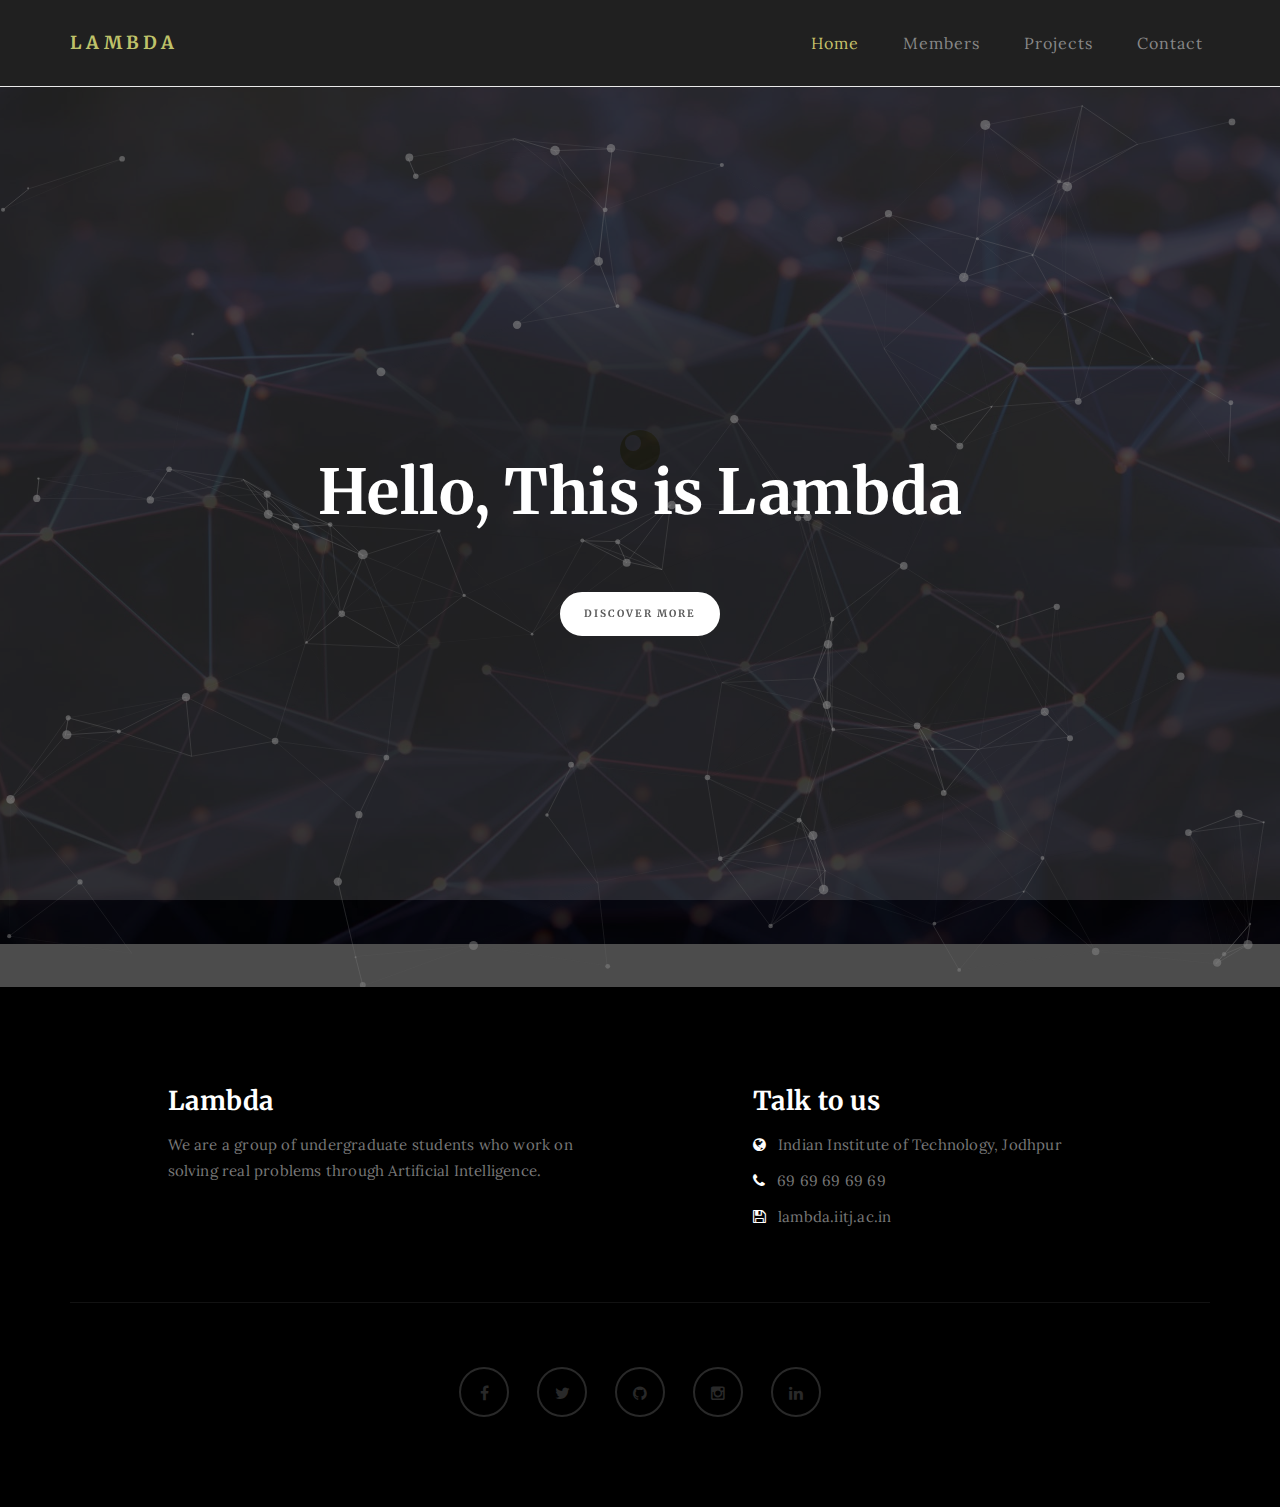
<file: index.html>
<!DOCTYPE html>
<html lang="en">
<head>

<meta charset="UTF-8">
<meta http-equiv="X-UA-Compatible" content="IE=Edge">
<meta name="description" content="">
<meta name="keywords" content="">
<meta name="author" content="">
<meta name="viewport" content="width=device-width, initial-scale=1, maximum-scale=1">

<title>Lambda</title>

<link rel="stylesheet" href="css/bootstrap.min.css">
<link rel="stylesheet" href="css/font-awesome.min.css">

<!-- Main css -->
<link rel="stylesheet" href="css/style.css">
<link href="https://fonts.googleapis.com/css?family=Lora|Merriweather:300,400" rel="stylesheet">

</head>
<body>

<!-- PRE LOADER -->

<div class="preloader">
     <div class="sk-spinner sk-spinner-wordpress">
          <span class="sk-inner-circle"></span>
     </div>
</div>

<!-- Navigation section  -->

<div class="navbar navbar-default navbar-static-top" role="navigation">
     <div class="container">

          <div class="navbar-header">
               <button class="navbar-toggle" data-toggle="collapse" data-target=".navbar-collapse">
                    <span class="icon icon-bar"></span>
                    <span class="icon icon-bar"></span>
                    <span class="icon icon-bar"></span>
               </button>
               <a href="index.html" class="navbar-brand">Lambda</a>
          </div>
          <div class="collapse navbar-collapse">
               <ul class="nav navbar-nav navbar-right">
                    <li class="active"><a href="index.html">Home</a></li>
                    <li><a href="about.html">Members</a></li>
                    <li><a href="gallery.html">Projects</a></li>
                    <li><a href="contact.html">Contact</a></li>
               </ul>
          </div>

  </div>
</div>

<!-- Home Section -->

<section id="home" class="main-home parallax-section">
     <div class="overlay"></div>
     <div id="particles-js"></div>
     <div class="container">
          <div class="row">

               <div class="col-md-12 col-sm-12">
                    <h1>Hello, This is Lambda</h1>
                    <h4></h4>
                    <a href="#blog" class="smoothScroll btn btn-default">Discover More</a>
               </div>

          </div>
     </div>
</section>

<!-- Blog Section -->



<!-- Footer Section -->

<footer>
     <div class="container">
          <div class="row">

               <div class="col-md-5 col-md-offset-1 col-sm-6">
                    <h3>Lambda</h3>
                    <p>We are a group of undergraduate students who work on solving real problems through Artificial Intelligence.</p>
               </div>

               <div class="col-md-4 col-md-offset-1 col-sm-6">
                    <h3>Talk to us</h3>
                    <p><i class="fa fa-globe"></i> Indian Institute of Technology, Jodhpur</p>
                    <p><i class="fa fa-phone"></i> 69 69 69 69 69</p>
                    <p><i class="fa fa-save"></i> lambda.iitj.ac.in</p>
               </div>

               <div class="clearfix col-md-12 col-sm-12">
                    <hr>
               </div>

               <div class="col-md-12 col-sm-12">
                    <ul class="social-icon">
                         <li><a href="https://www.facebook.com/profile.php?id=100012947222443" class="fa fa-facebook"></a></li>
                         <li><a href="https://twitter.com/Anmolcool007" class="fa fa-twitter"></a></li>
                         <li><a href="https://github.com/anmolcool007" class="fa fa-github"></a></li>
                         <li><a href="https://www.instagram.com/anmol_cool_007_/" class="fa fa-instagram"></a></li>
                         <li><a href="https://www.linkedin.com/in/anmol-g-707131104/" class="fa fa-linkedin"></a></li>
                    </ul>
               </div>
               
          </div>
     </div>
</footer>

<!-- Back top -->
<a href="#back-top" class="go-top"><i class="fa fa-angle-up"></i></a>

<!-- SCRIPTS -->

<script src="js/jquery.js"></script>
<script src="js/bootstrap.min.js"></script>
<script src="js/particles.min.js"></script>
<script src="js/app.js"></script>
<script src="js/jquery.parallax.js"></script>
<script src="js/smoothscroll.js"></script>
<script src="js/custom.js"></script>
<script type="text/javascript">
     // Select all links with hashes separate not in the original website updated by Anmol
$('a[href*="#"]')
  // Remove links that don't actually link to anything
  .not('[href="#"]')
  .not('[href="#0"]')
  .click(function(event) {
    // On-page links
    if (
      location.pathname.replace(/^\//, '') == this.pathname.replace(/^\//, '')
      &&
      location.hostname == this.hostname
    ) {
      // Figure out element to scroll to
      var target = $(this.hash);
      target = target.length ? target : $('[name=' + this.hash.slice(1) + ']');
      // Does a scroll target exist?
      if (target.length) {
        // Only prevent default if animation is actually gonna happen
        event.preventDefault();
        $('html, body').animate({
          scrollTop: target.offset().top
        }, 1000, function() {
          // Callback after animation
          // Must change focus!
          var $target = $(target);
          $target.focus();
          if ($target.is(":focus")) { // Checking if the target was focused
            return false;
          } else {
            $target.attr('tabindex','-1'); // Adding tabindex for elements not focusable
            $target.focus(); // Set focus again
          };
        });
      }
    }
  });
</script>

</body>
</html>
</file>
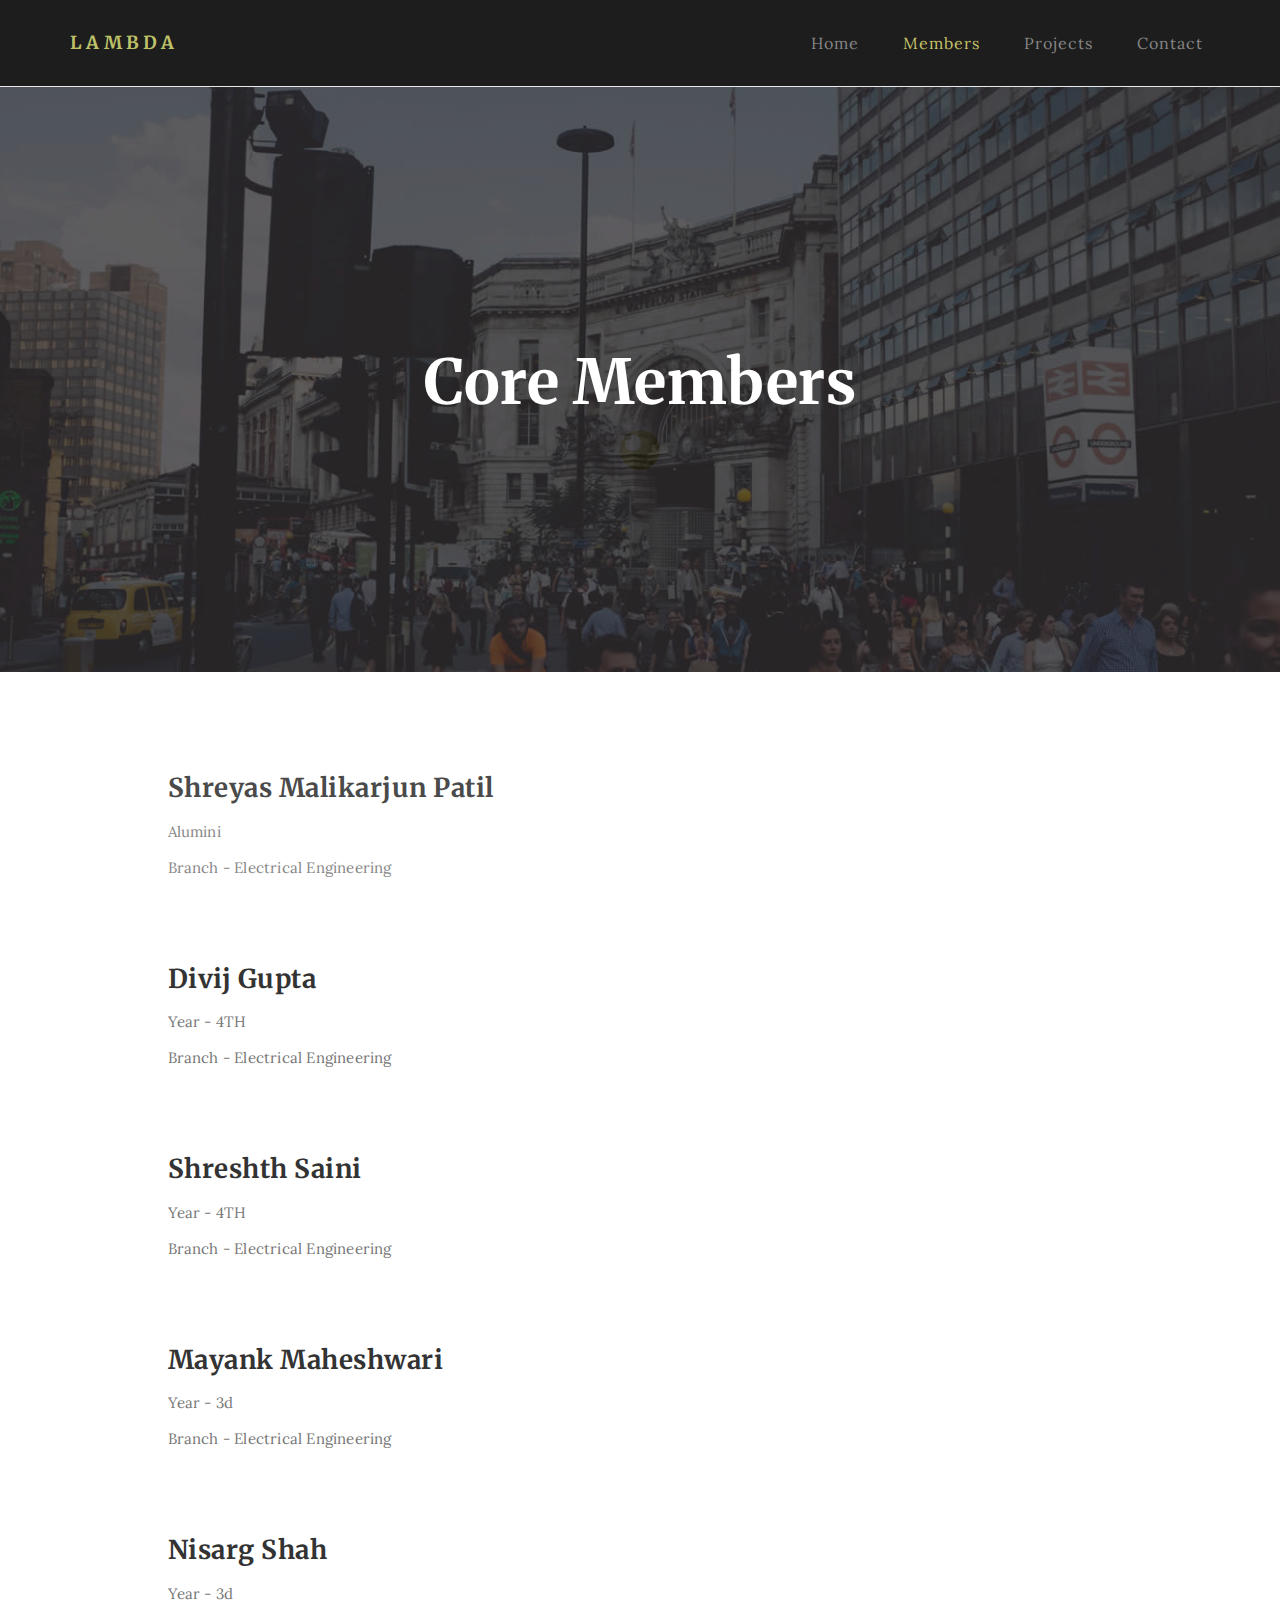
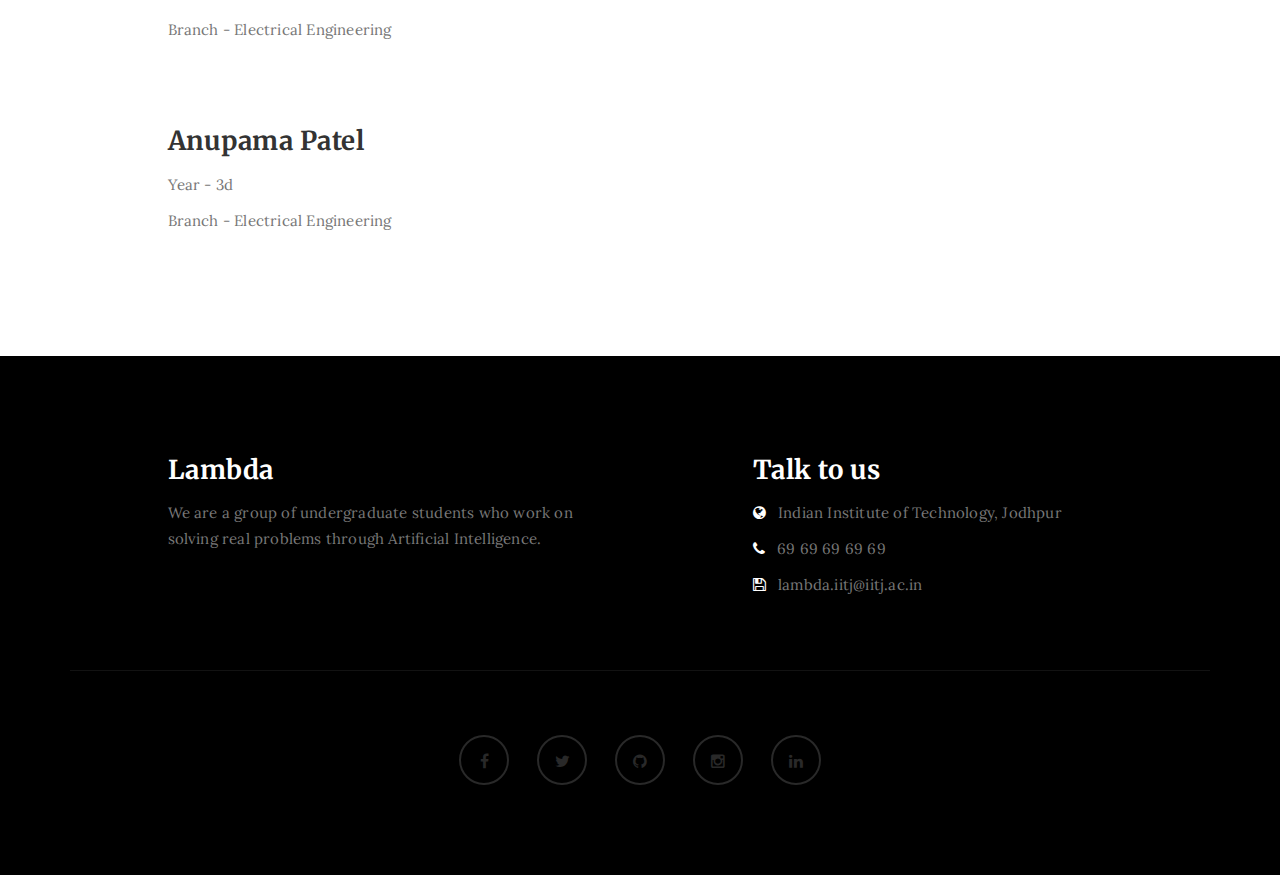
<file: about.html>
<!DOCTYPE html>
<html lang="en">
<head>

<meta charset="UTF-8">
<meta http-equiv="X-UA-Compatible" content="IE=Edge">
<meta name="description" content="">
<meta name="keywords" content="">
<meta name="author" content="">
<meta name="viewport" content="width=device-width, initial-scale=1, maximum-scale=1">

<title>About</title>

<link rel="stylesheet" href="css/bootstrap.min.css">
<link rel="stylesheet" href="css/font-awesome.min.css">

<!-- Main css -->
<link rel="stylesheet" href="css/style.css">
<link href="https://fonts.googleapis.com/css?family=Lora|Merriweather:300,400" rel="stylesheet">

</head>
<body>

<!-- PRE LOADER -->

<div class="preloader">
     <div class="sk-spinner sk-spinner-wordpress">
          <span class="sk-inner-circle"></span>
     </div>
</div>

<!-- Navigation section  -->

<div class="navbar navbar-default navbar-static-top" role="navigation">
     <div class="container">

          <div class="navbar-header">
               <button class="navbar-toggle" data-toggle="collapse" data-target=".navbar-collapse">
                    <span class="icon icon-bar"></span>
                    <span class="icon icon-bar"></span>
                    <span class="icon icon-bar"></span>
               </button>
               <a href="index.html" class="navbar-brand">Lambda</a>
          </div>
          <div class="collapse navbar-collapse">
               <ul class="nav navbar-nav navbar-right">
                    <li><a href="index.html">Home</a></li>
                    <li class="active"><a href="about.html">Members</a></li>
                    <li><a href="gallery.html">Projects</a></li>
                    <li><a href="contact.html">Contact</a></li>
               </ul>
          </div>

  </div>
</div>

<!-- Home Section -->

<section id="home" class="main-about parallax-section">
     <div class="overlay"></div>
     <div class="container">
          <div class="row">

               <div class="col-md-12 col-sm-12">
                    <h1>Core Members</h1>
               </div>

          </div>
     </div>
</section>

<!-- About Section -->

<section id="about">
     <div class="container">
          <div class="row">

               <div class="col-md-offset-1 col-md-10 col-sm-12">
                    

                    <div class="col-md-6 col-sm-6">
                         <h3>Shreyas Malikarjun Patil</h3>
                         <p>Alumini </p>
                         <p>Branch - Electrical Engineering </p>
                         
                    </div>

                    
                    <div class="clearfix"></div>
		    

<div class="col-md-6 col-sm-6">
                         <h3>Divij Gupta</h3>
<p>Year - 4TH </p>
                         <p>Branch - Electrical Engineering </p>
                         
                    </div>

                    
                    <div class="clearfix"></div>
<div class="col-md-6 col-sm-6">
                         <h3>Shreshth Saini</h3>
                         <p>Year - 4TH </p>
                         <p>Branch - Electrical Engineering </p>
                         
                    </div>

                    
                    <div class="clearfix"></div>
<div class="col-md-6 col-sm-6">
                         <h3>Mayank Maheshwari</h3>
                         <p>Year - 3d </p>
                         <p>Branch - Electrical Engineering </p>
                         
                    </div>

                    
                    <div class="clearfix"></div> 

<div class="col-md-6 col-sm-6">
                         <h3>Nisarg Shah</h3>
                        <p>Year - 3d </p>
                         <p>Branch - Electrical Engineering </p>
                         
                    </div>

                    
                    <div class="clearfix"></div>
<div class="col-md-6 col-sm-6">
                         <h3>Anupama Patel</h3>
                         <p>Year - 3d </p>
                         <p>Branch - Electrical Engineering </p>
                         
                    </div>

                    
                    <div class="clearfix"></div>

			
               </div>

          </div>
     </div>
</section>

<!-- Footer Section -->

<footer>
     <div class="container">
          <div class="row">

               <div class="col-md-5 col-md-offset-1 col-sm-6">
                    <h3>Lambda</h3>
                    <p>We are a group of undergraduate students who work on solving real problems through Artificial Intelligence.</p>
               </div>

               <div class="col-md-4 col-md-offset-1 col-sm-6">
                    <h3>Talk to us</h3>
                    <p><i class="fa fa-globe"></i> Indian Institute of Technology, Jodhpur</p>
                    <p><i class="fa fa-phone"></i> 69 69 69 69 69</p>
                    <p><i class="fa fa-save"></i> lambda.iitj@iitj.ac.in</p>
               </div>

               <div class="clearfix col-md-12 col-sm-12">
                    <hr>
               </div>

               <div class="col-md-12 col-sm-12">
                    <ul class="social-icon">
                         <li><a href="https://www.facebook.com/profile.php?id=100012947222443" class="fa fa-facebook"></a></li>
                         <li><a href="https://twitter.com/Anmolcool007" class="fa fa-twitter"></a></li>
                         <li><a href="https://github.com/anmolcool007" class="fa fa-github"></a></li>
                         <li><a href="https://www.instagram.com/anmol_cool_007_/" class="fa fa-instagram"></a></li>
                         <li><a href="https://www.linkedin.com/in/anmol-g-707131104/" class="fa fa-linkedin"></a></li>
                    </ul>
               </div>

          </div>
     </div>
</footer>

<!-- Back top -->
<a href="#back-top" class="go-top"><i class="fa fa-angle-up"></i></a>

<!-- SCRIPTS -->

<script src="js/jquery.js"></script>
<script src="js/bootstrap.min.js"></script>
<script src="js/jquery.parallax.js"></script>
<script src="js/custom.js"></script>

</body>
</html>
</file>
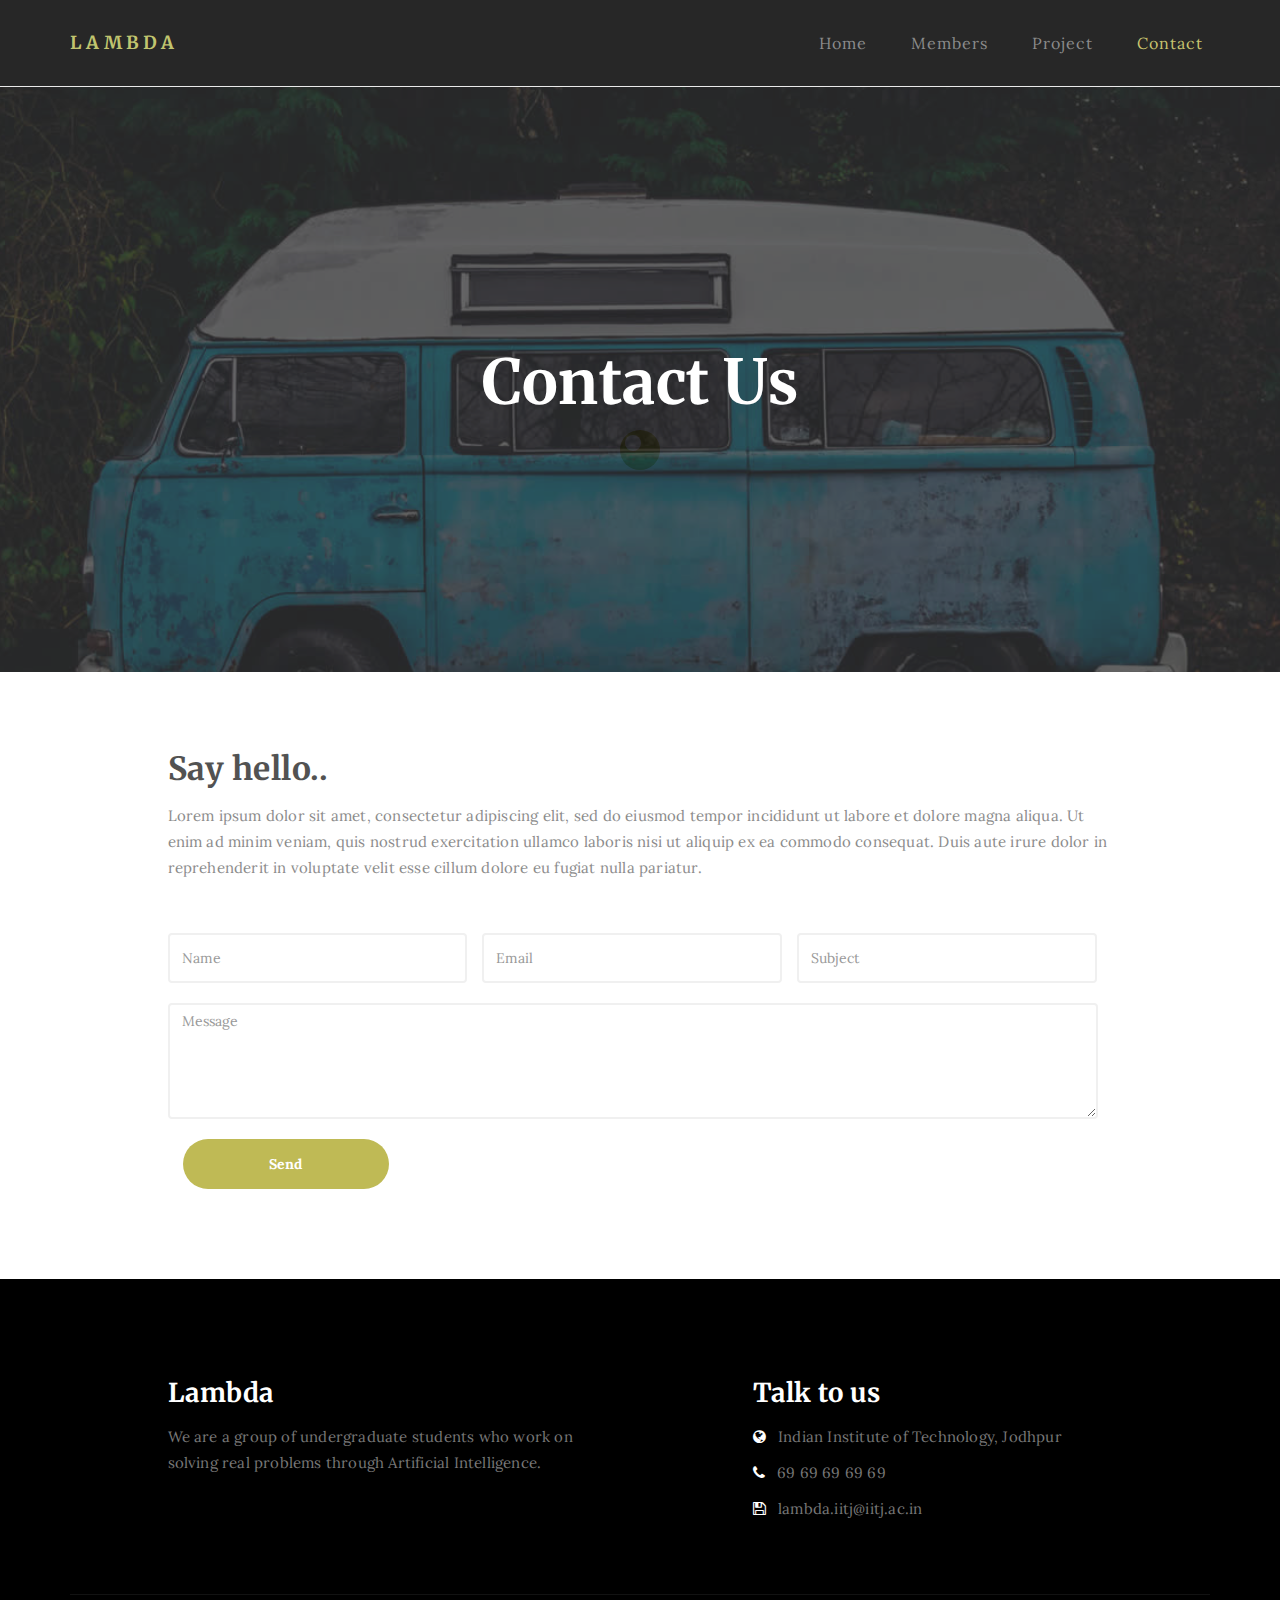
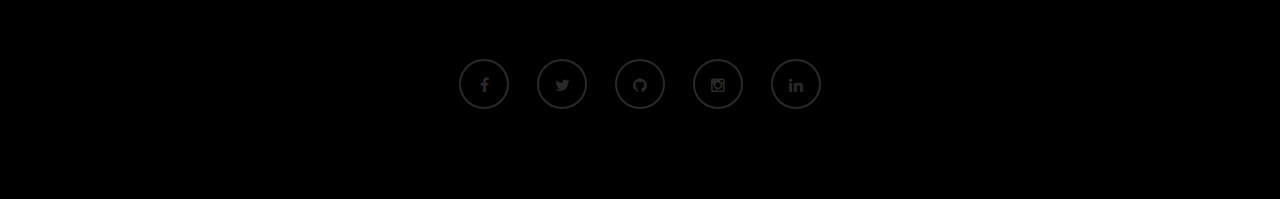
<file: contact.html>
<!DOCTYPE html>
<html lang="en">
<head>

<meta charset="UTF-8">
<meta http-equiv="X-UA-Compatible" content="IE=Edge">
<meta name="description" content="">
<meta name="keywords" content="">
<meta name="author" content="">
<meta name="viewport" content="width=device-width, initial-scale=1, maximum-scale=1">

<title>Contact</title>
<link rel="stylesheet" href="css/bootstrap.min.css">
<link rel="stylesheet" href="css/font-awesome.min.css">

<!-- Main css -->
<link rel="stylesheet" href="css/style.css">
<link href="https://fonts.googleapis.com/css?family=Lora|Merriweather:300,400" rel="stylesheet">

</head>
<body>

<!-- PRE LOADER -->

<div class="preloader">
     <div class="sk-spinner sk-spinner-wordpress">
          <span class="sk-inner-circle"></span>
     </div>
</div>

<!-- Navigation section  -->

<div class="navbar navbar-default navbar-static-top" role="navigation">
     <div class="container">

          <div class="navbar-header">
               <button class="navbar-toggle" data-toggle="collapse" data-target=".navbar-collapse">
                    <span class="icon icon-bar"></span>
                    <span class="icon icon-bar"></span>
                    <span class="icon icon-bar"></span>
               </button>
               <a href="index.html" class="navbar-brand">Lambda</a>
          </div>
          <div class="collapse navbar-collapse">
               <ul class="nav navbar-nav navbar-right">
                    <li><a href="index.html">Home</a></li>
                    <li><a href="about.html">Members</a></li>
                    <li><a href="gallery.html">Project</a></li>
                    <li class="active"><a href="contact.html">Contact</a></li>
               </ul>
          </div>

  </div>
</div>

<!-- Home Section -->

<section id="home" class="main-contact parallax-section">
     <div class="overlay"></div>
     <div class="container">
          <div class="row">

               <div class="col-md-12 col-sm-12">
                    <h1>Contact Us</h1>
               </div>

          </div>
     </div>
</section>

<!-- Contact Section -->

<section id="contact">
     <div class="container">
          <div class="row">

               <div class="col-md-offset-1 col-md-10 col-sm-12">
                    <h2>Say hello..</h2>
                    <p>Lorem ipsum dolor sit amet, consectetur adipiscing elit, sed do eiusmod tempor incididunt ut labore et dolore magna aliqua. Ut enim ad minim veniam, quis nostrud exercitation ullamco laboris nisi ut aliquip ex ea commodo consequat. Duis aute irure dolor in reprehenderit in voluptate velit esse cillum dolore eu fugiat nulla pariatur.</p>

                    <form action="#" method="post">
                         <div class="col-md-4 col-sm-4">
                              <input name="name" type="text" class="form-control" id="name" placeholder="Name">
                         </div>
                         <div class="col-md-4 col-sm-4">
                              <input name="email" type="email" class="form-control" id="email" placeholder="Email">
                      	 </div>
                         <div class="col-md-4 col-sm-4">
                              <input name="subject" type="text" class="form-control" id="subject" placeholder="Subject">
                      	 </div>
                         <div class="col-md-12 col-sm-12">
                              <textarea name="message" rows="5" class="form-control" id="message" placeholder="Message"></textarea>
                         </div>
                         <div class="col-md-3 col-sm-6">
                              <input name="submit" type="submit" class="form-control" id="submit" value="Send">
                         </div>
                    </form>
               </div>

          </div>
     </div>
</section>

<!-- Footer Section -->

<footer>
     <div class="container">
          <div class="row">

               <div class="col-md-5 col-md-offset-1 col-sm-6">
                    <h3>Lambda</h3>
                    <p>We are a group of undergraduate students who work on solving real problems through Artificial Intelligence.</p>
               </div>

               <div class="col-md-4 col-md-offset-1 col-sm-6">
                    <h3>Talk to us</h3>
                    <p><i class="fa fa-globe"></i> Indian Institute of Technology, Jodhpur</p>
                    <p><i class="fa fa-phone"></i> 69 69 69 69 69</p>
                    <p><i class="fa fa-save"></i> lambda.iitj@iitj.ac.in</p>
               </div>

               <div class="clearfix col-md-12 col-sm-12">
                    <hr>
               </div>

               <div class="col-md-12 col-sm-12">
                    <ul class="social-icon">
                         <li><a href="https://www.facebook.com/profile.php?id=100012947222443" class="fa fa-facebook"></a></li>
                         <li><a href="https://twitter.com/Anmolcool007" class="fa fa-twitter"></a></li>
                         <li><a href="https://github.com/anmolcool007" class="fa fa-github"></a></li>
                         <li><a href="https://www.instagram.com/anmol_cool_007_/" class="fa fa-instagram"></a></li>
                         <li><a href="https://www.linkedin.com/in/anmol-g-707131104/" class="fa fa-linkedin"></a></li>
                    </ul>
               </div>

          </div>
     </div>
</footer>

<!-- Back top -->
<a href="#back-top" class="go-top"><i class="fa fa-angle-up"></i></a>

<!-- SCRIPTS -->

<script src="js/jquery.js"></script>
<script src="js/bootstrap.min.js"></script>
<script src="js/jquery.parallax.js"></script>
<script src="js/custom.js"></script>

</body>
</html>
</file>
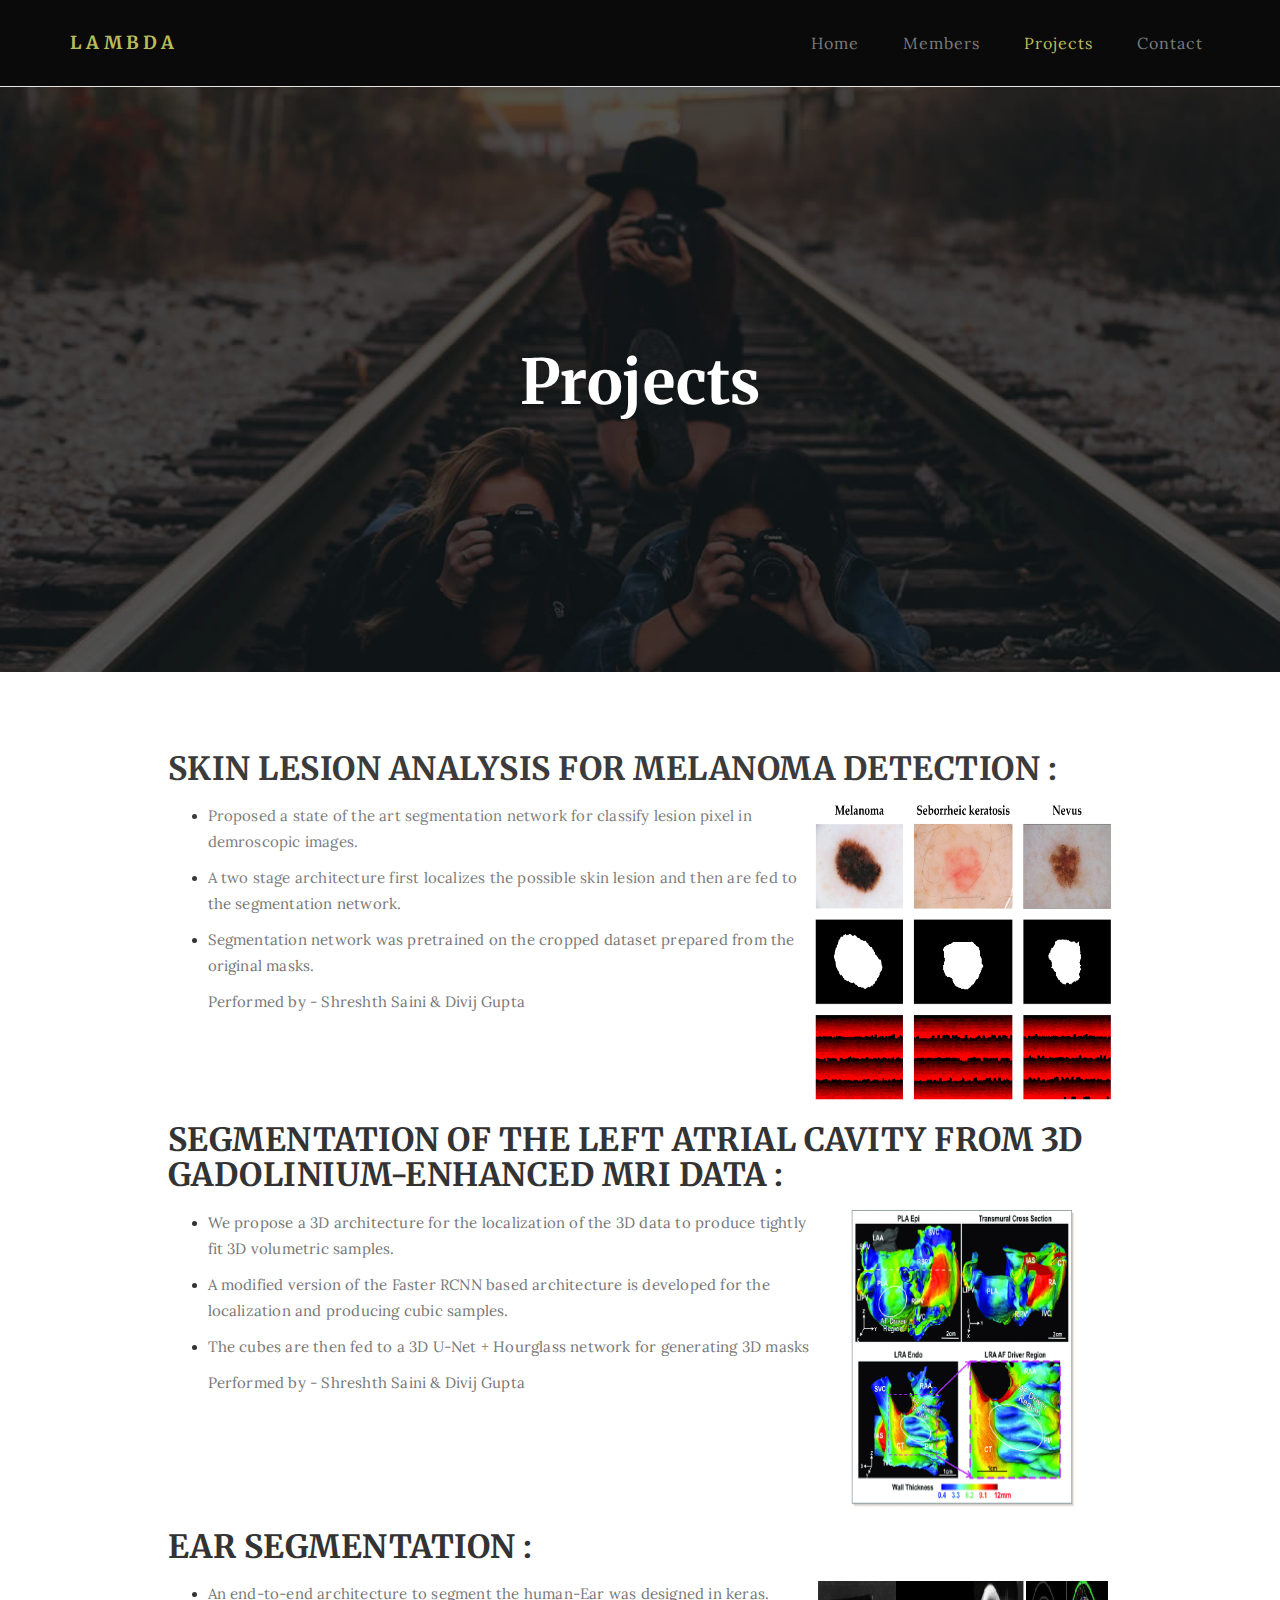
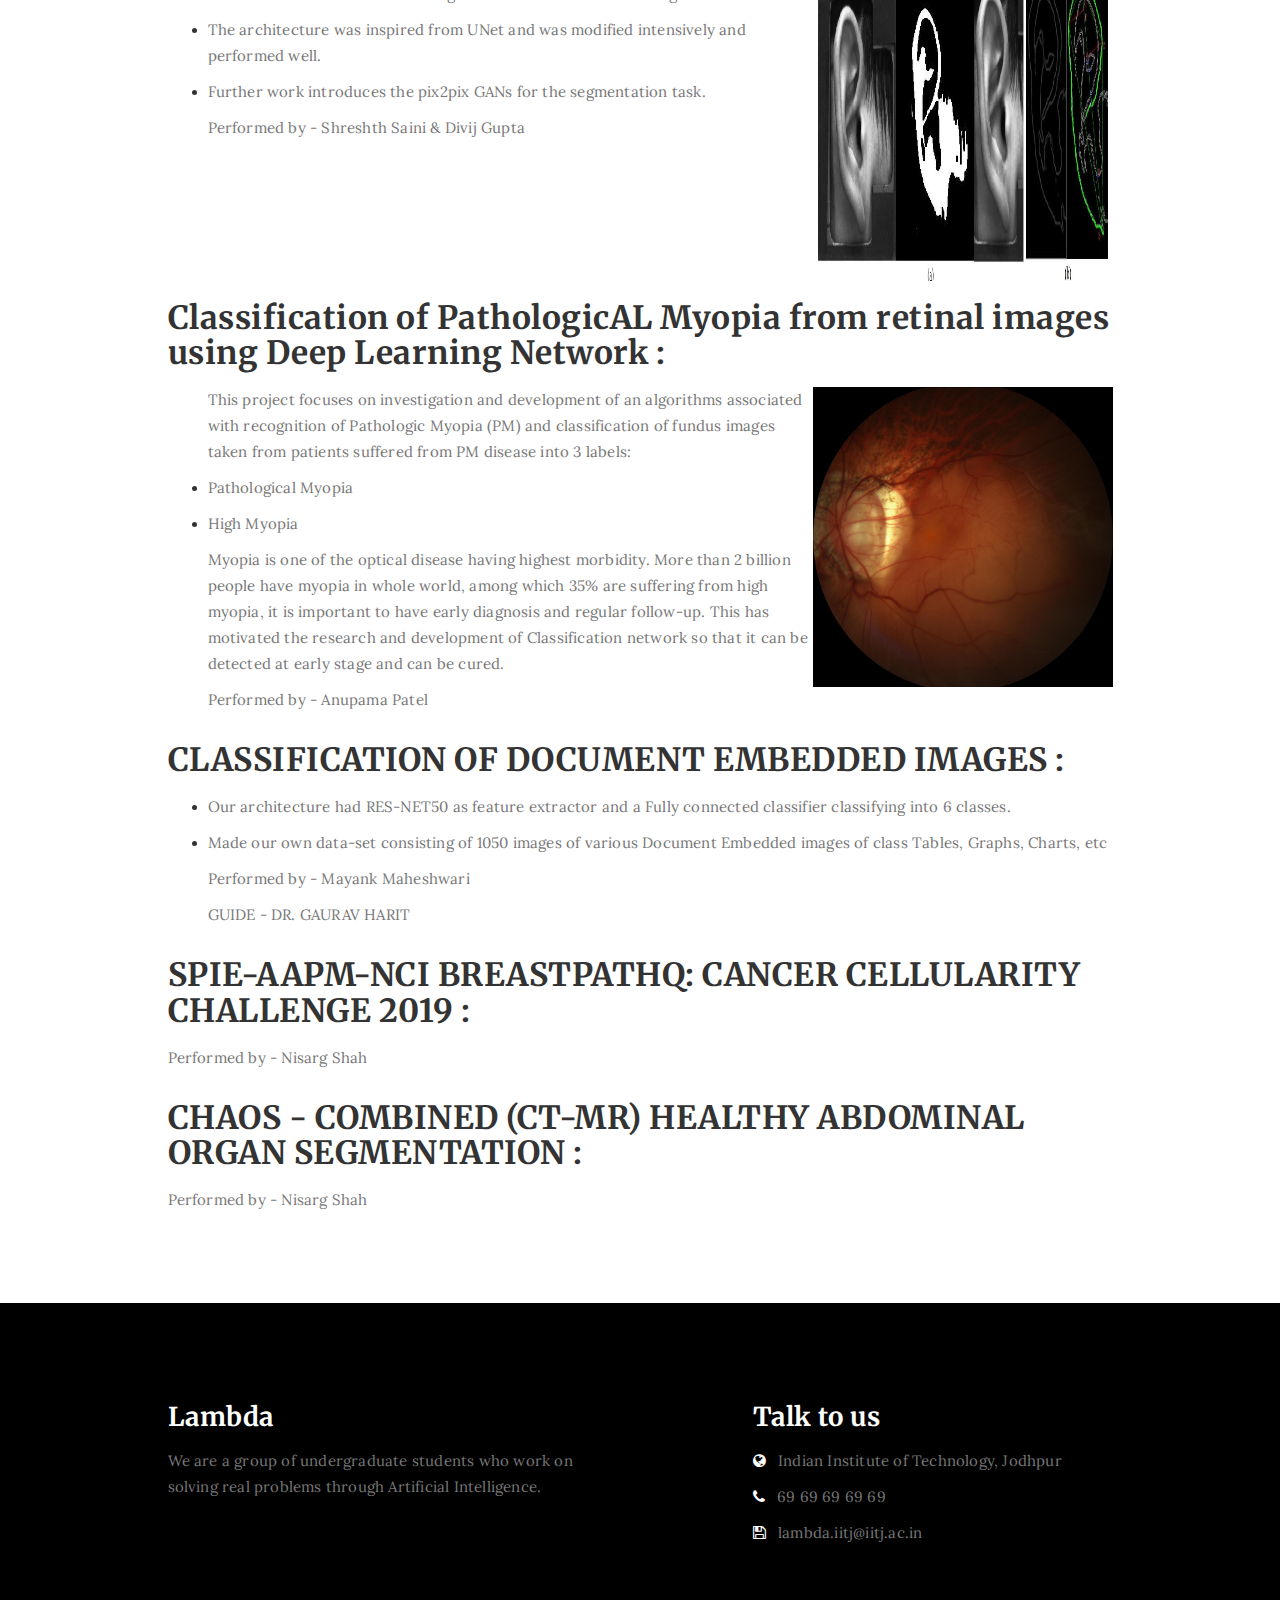
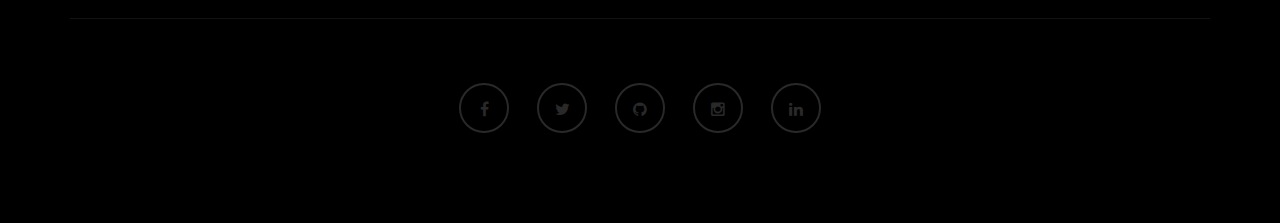
<file: gallery.html>
<!DOCTYPE html>
<html lang="en">
<head>

<meta charset="UTF-8">
<meta http-equiv="X-UA-Compatible" content="IE=Edge">
<meta name="description" content="">
<meta name="keywords" content="">
<meta name="author" content="">
<meta name="viewport" content="width=device-width, initial-scale=1, maximum-scale=1">

<title>Gallery</title>
<link rel="stylesheet" href="css/bootstrap.min.css">
<link rel="stylesheet" href="css/font-awesome.min.css">
<link rel="stylesheet" href="css/magnific-popup.css">

<!-- Main css -->
<link rel="stylesheet" href="css/style.css">
<link href="https://fonts.googleapis.com/css?family=Lora|Merriweather:300,400" rel="stylesheet">

</head>
<body>

<!-- PRE LOADER -->

<div class="preloader">
     <div class="sk-spinner sk-spinner-wordpress">
          <span class="sk-inner-circle"></span>
     </div>
</div>

<!-- Navigation section  -->

<div class="navbar navbar-default navbar-static-top" role="navigation">
     <div class="container">

          <div class="navbar-header">
               <button class="navbar-toggle" data-toggle="collapse" data-target=".navbar-collapse">
                    <span class="icon icon-bar"></span>
                    <span class="icon icon-bar"></span>
                    <span class="icon icon-bar"></span>
               </button>
               <a href="index.html" class="navbar-brand">Lambda</a>
          </div>
          <div class="collapse navbar-collapse">
               <ul class="nav navbar-nav navbar-right">
                    <li><a href="index.html">Home</a></li>
                    <li><a href="about.html">Members</a></li>
                    <li class="active"><a href="gallery.html">Projects</a></li>
                    <li><a href="contact.html">Contact</a></li>
               </ul>
          </div>

  </div>
</div>

<!-- Home Section -->

<section id="home" class="main-gallery parallax-section">
     <div class="overlay"></div>
     <div class="container">
          <div class="row">

               <div class="col-md-12 col-sm-12">
                    <h1>Projects</h1>
               </div>

          </div>
     </div>
</section>

<!-- Gallery Section -->

<section id="gallery">
     <div class="container">
          <div class="row">

               <div class="col-md-offset-1 col-md-10 col-sm-12">
                    <h2>SKIN LESION ANALYSIS FOR MELANOMA DETECTION : </h2>
<img src="./images/one.png" height="300" width = "300" align="right">
                    <ul><li>
<p>Proposed a state of the art segmentation network for classify lesion pixel in demroscopic images.</p></li>
                    <li><p>A two stage architecture first localizes the possible skin lesion and then are fed to the segmentation network.</p></li>
<li><p>Segmentation network was pretrained on the cropped dataset prepared from the original masks.
</p></li>
<p>Performed by - Shreshth Saini & Divij Gupta</p>
</ul></div>
                    
           <div class="col-md-offset-1 col-md-10 col-sm-12">

                    <h2>SEGMENTATION OF THE LEFT ATRIAL CAVITY FROM 3D GADOLINIUM-ENHANCED MRI DATA : </h2>
<img src="./images/two.png" height="300" width = "300" align="right">
                    <ul><li>
<p>We propose a 3D architecture for the localization of the 3D data to produce tightly fit 3D volumetric samples.</p></li>
                    <li><p>A modified version of the Faster RCNN based architecture is developed for the localization and producing cubic samples.</p></li>
<li><p>The cubes are then fed to a 3D U-Net + Hourglass network for generating 3D masks
</p></li>
<p>Performed by - Shreshth Saini & Divij Gupta</p>
</ul></div>         

<div class="col-md-offset-1 col-md-10 col-sm-12">
                    <h2>EAR SEGMENTATION : </h2>
<img src="./images/three.png" height="300" width = "300" align="right">
                    <ul><li>
<p>An end-to-end architecture to segment the human-Ear was designed in keras.</p></li>
                    <li><p>The architecture was inspired from UNet and was modified intensively and performed well.</p></li>
<li><p>Further work introduces the pix2pix GANs for the segmentation task.
</p></li>
<p>Performed by - Shreshth Saini & Divij Gupta</p>
</ul></div>   

<div class="col-md-offset-1 col-md-10 col-sm-12">

                    <h2>Classification of PathologicAL Myopia from retinal images using Deep Learning Network : </h2>
<img src="./images/image.png" height="300" width = "300" align="right">
            <ul>        
<p>This project focuses on investigation and development of an algorithms associated with recognition of Pathologic Myopia (PM) and classification of fundus images taken from patients suffered from PM disease into 3 labels:</p>
<li><p>Pathological Myopia</p></li>  <li><p>High Myopia</p></li> 
<p>Myopia is one of the optical disease having highest morbidity. More than 2 billion people have myopia in whole world, among which 35% are suffering from high myopia, it is important to have early diagnosis and regular follow-up. This has motivated the research and development of Classification network so that it can be detected at early stage and can be cured.   </p>             
<p>Performed by - Anupama Patel</p>
</ul></div>  

<div class="col-md-offset-1 col-md-10 col-sm-12">
                    <h2>CLASSIFICATION OF DOCUMENT EMBEDDED IMAGES : </h2>
                    <ul><li>
<p>Our architecture had RES-NET50 as feature extractor and a Fully connected classifier
classifying into 6 classes.</p></li>
                    <li><p>Made our own data-set consisting of 1050 images of various Document Embedded
images of class Tables, Graphs, Charts, etc</p></li>
<p>Performed by - Mayank Maheshwari</p>
<p>GUIDE - DR. GAURAV HARIT</p>

</ul></div>  

<div class="col-md-offset-1 col-md-10 col-sm-12">
                    <h2>SPIE-AAPM-NCI BREASTPATHQ: CANCER CELLULARITY CHALLENGE 2019

 : </h2>
<p>Performed by - Nisarg Shah</p>
                   </div>    

<div class="col-md-offset-1 col-md-10 col-sm-12">
                    <h2>CHAOS - COMBINED (CT-MR) HEALTHY ABDOMINAL ORGAN SEGMENTATION
 : </h2>
<p>Performed by - Nisarg Shah</p>
                   </div>                   
               

          </div>
     </div>
</section>

<!-- Footer Section -->

<footer>
     <div class="container">
          <div class="row">

               <div class="col-md-5 col-md-offset-1 col-sm-6">
                    <h3>Lambda</h3>
                    <p>We are a group of undergraduate students who work on solving real problems through Artificial Intelligence.</p>
               </div>

               <div class="col-md-4 col-md-offset-1 col-sm-6">
                    <h3>Talk to us</h3>
                    <p><i class="fa fa-globe"></i> Indian Institute of Technology, Jodhpur</p>
                    <p><i class="fa fa-phone"></i> 69 69 69 69 69</p>
                    <p><i class="fa fa-save"></i> lambda.iitj@iitj.ac.in</p>
               </div>

               <div class="clearfix col-md-12 col-sm-12">
                    <hr>
               </div>

               <div class="col-md-12 col-sm-12">
                    <ul class="social-icon">
                         <li><a href="https://www.facebook.com/profile.php?id=100012947222443" class="fa fa-facebook"></a></li>
                         <li><a href="https://twitter.com/Anmolcool007" class="fa fa-twitter"></a></li>
                         <li><a href="https://github.com/anmolcool007" class="fa fa-github"></a></li>
                         <li><a href="https://www.instagram.com/anmol_cool_007_/" class="fa fa-instagram"></a></li>
                         <li><a href="https://www.linkedin.com/in/anmol-g-707131104/" class="fa fa-linkedin"></a></li>
                    </ul>
               </div>

          </div>
     </div>
</footer>
<!-- Back top -->
<a href="#back-top" class="go-top"><i class="fa fa-angle-up"></i></a>

<!-- SCRIPTS -->

<script src="js/jquery.js"></script>
<script src="js/bootstrap.min.js"></script>
<script src="js/jquery.magnific-popup.min.js"></script>
<script src="js/magnific-popup-options.js"></script>
<script src="js/jquery.parallax.js"></script>
<script src="js/custom.js"></script>

</body>
</html>
</file>
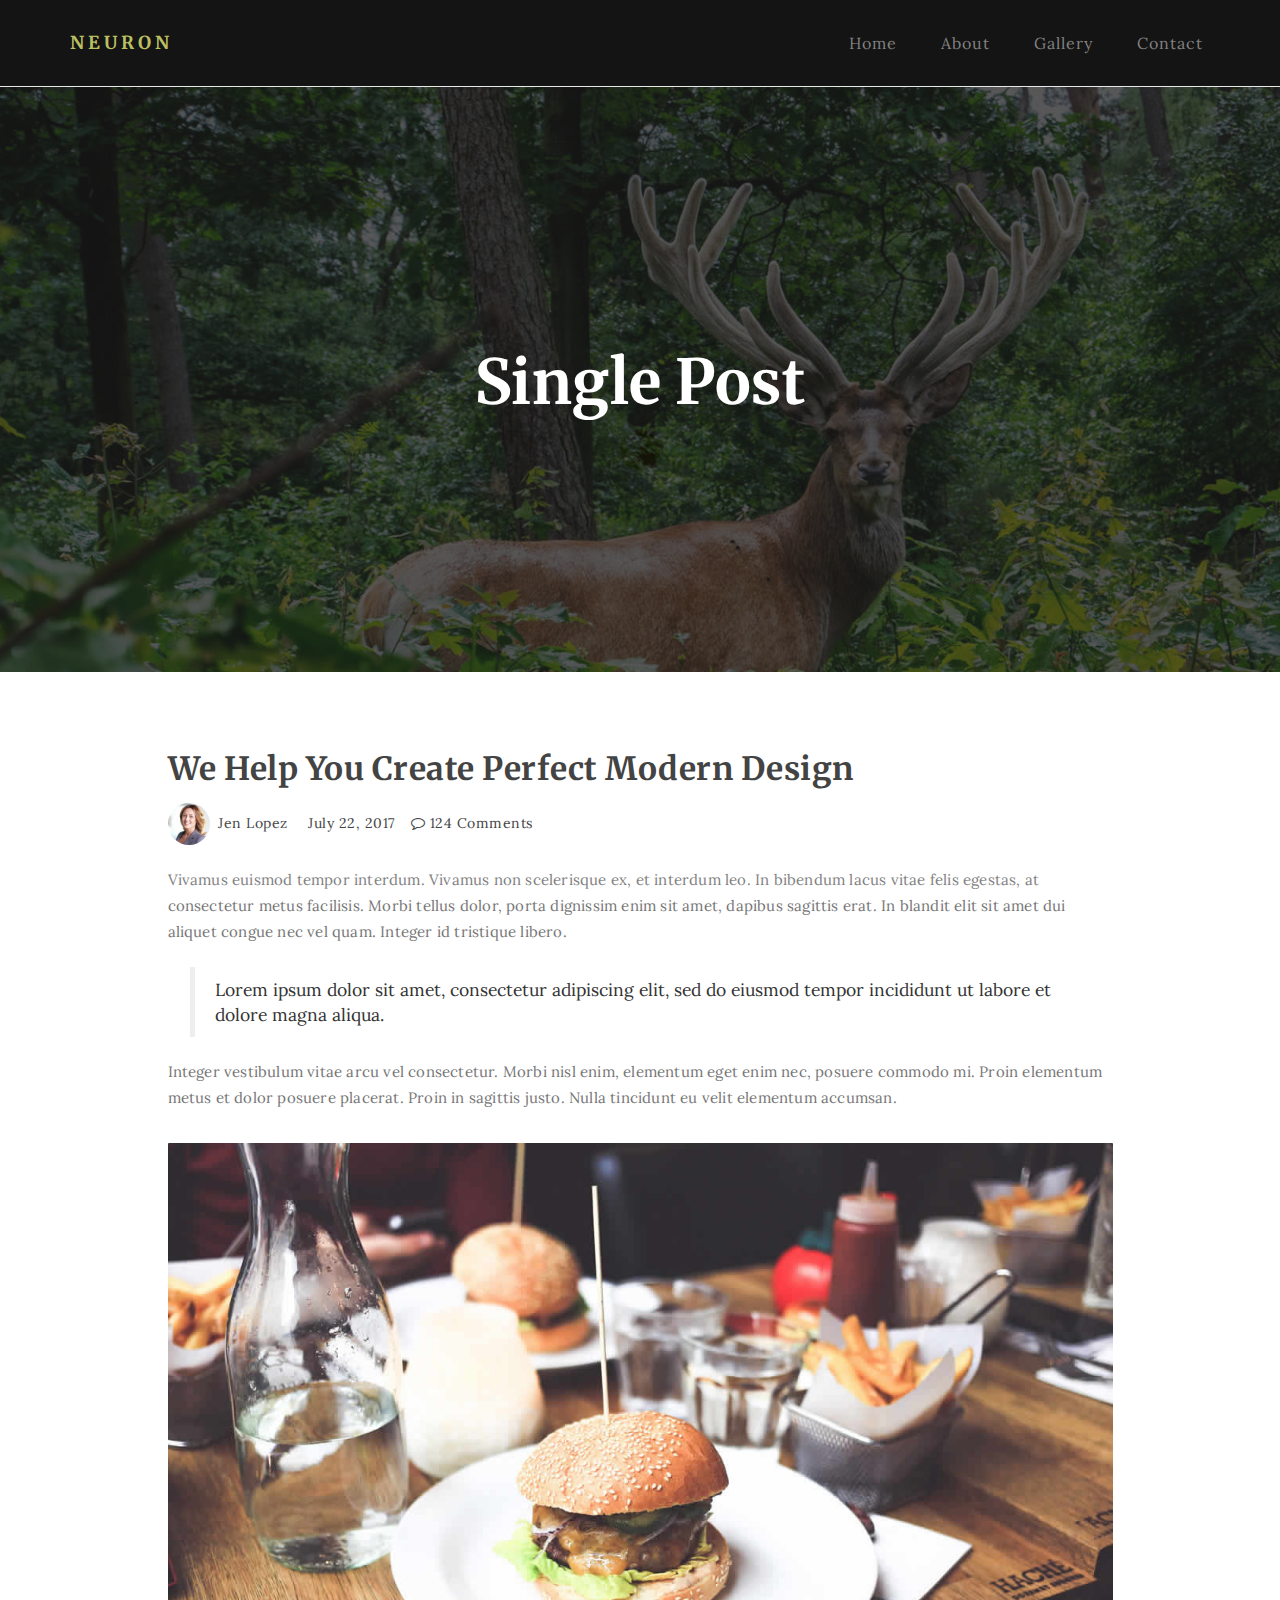
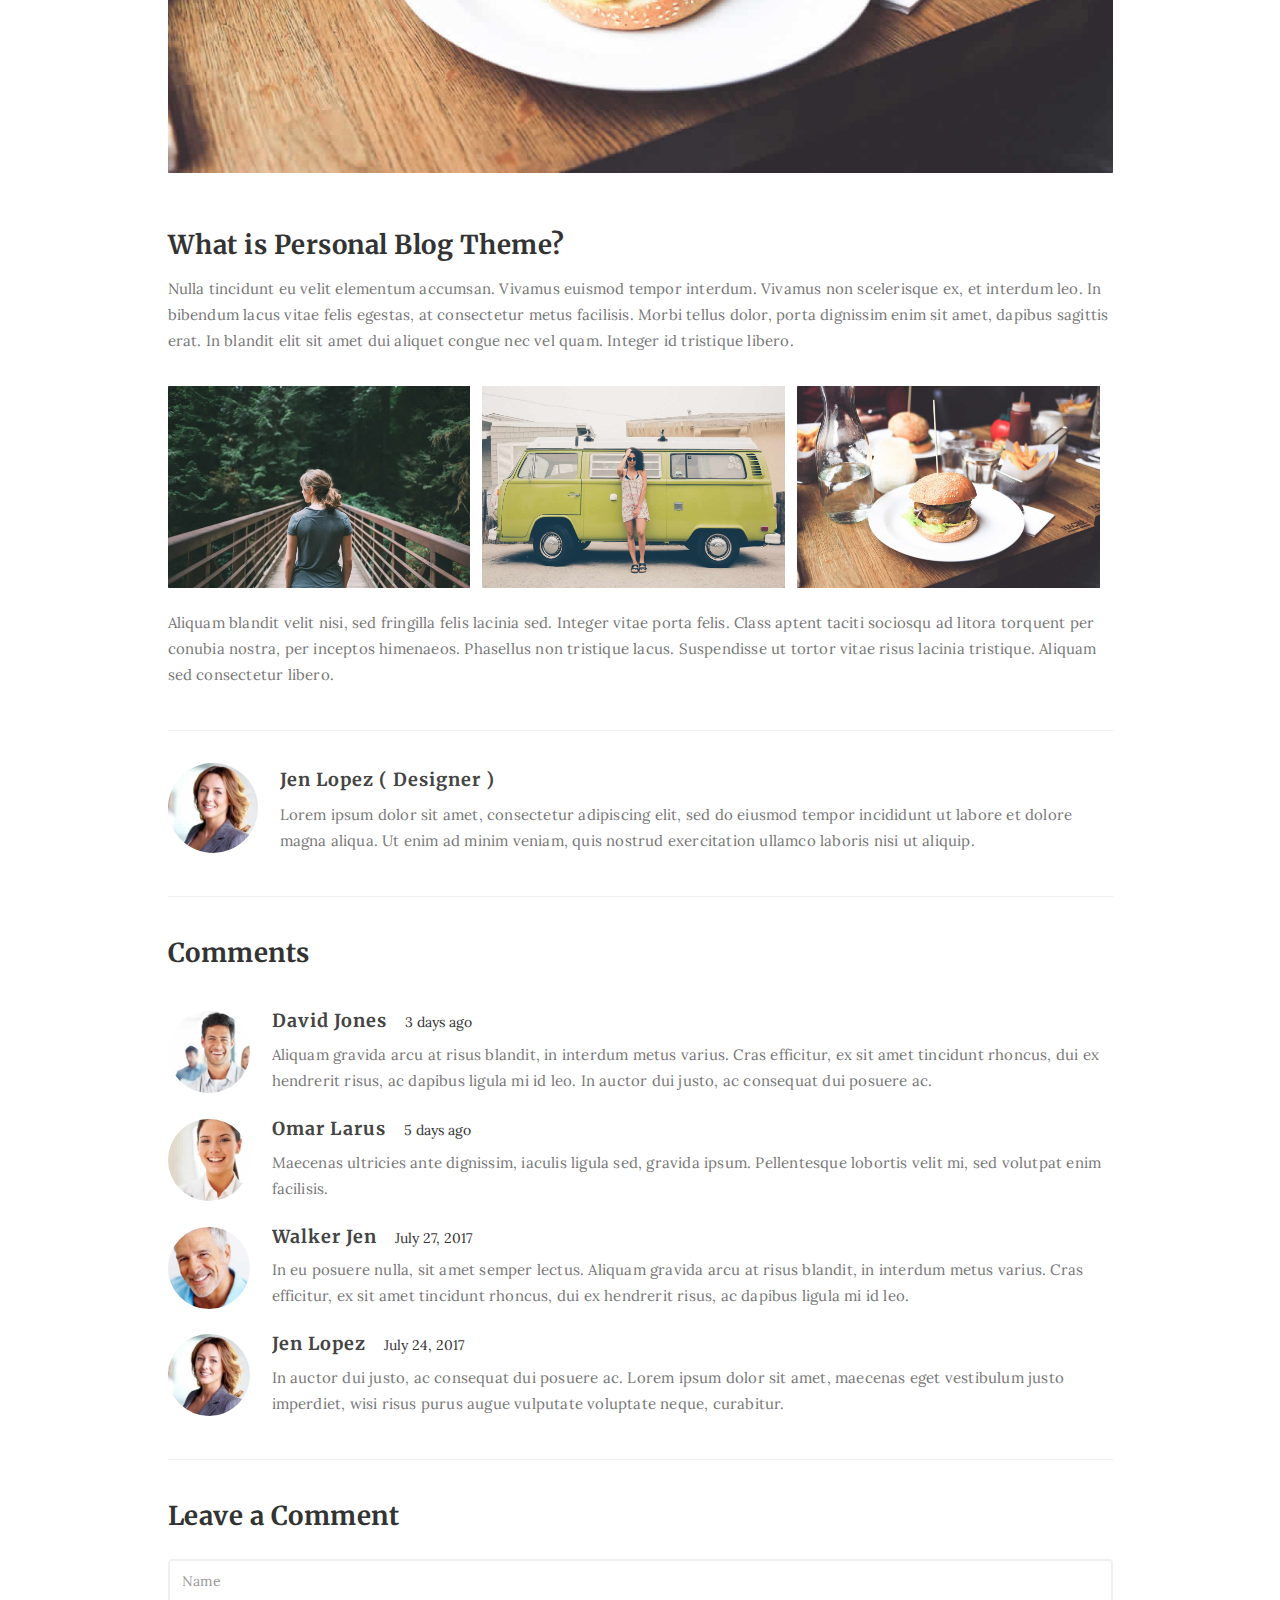
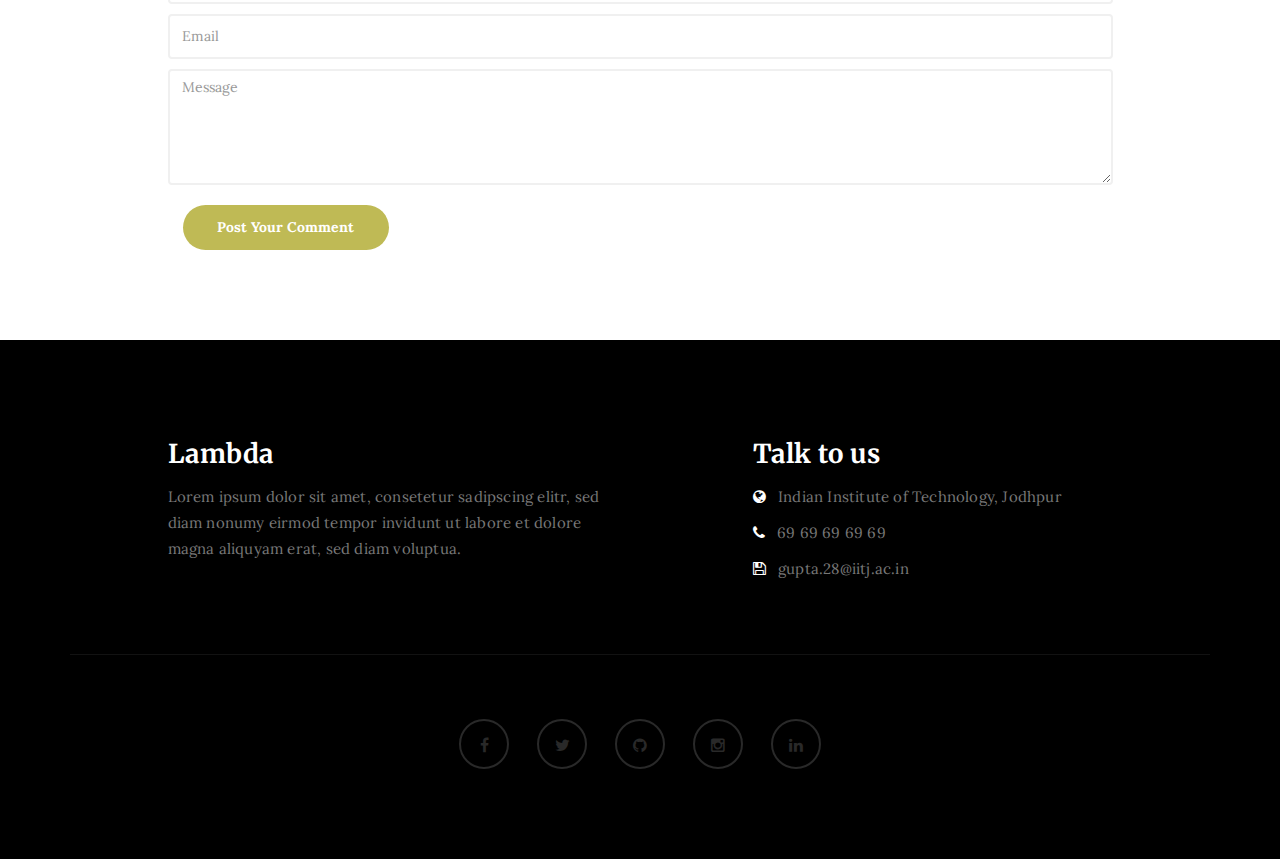
<file: single-post.html>
<!DOCTYPE html>
<html lang="en">
<head>

<meta charset="UTF-8">
<meta http-equiv="X-UA-Compatible" content="IE=Edge">
<meta name="description" content="">
<meta name="keywords" content="">
<meta name="author" content="">
<meta name="viewport" content="width=device-width, initial-scale=1, maximum-scale=1">

<title>Single Post</title>

<link rel="stylesheet" href="css/bootstrap.min.css">
<link rel="stylesheet" href="css/font-awesome.min.css">

<!-- Main css -->
<link rel="stylesheet" href="css/style.css">
<link href="https://fonts.googleapis.com/css?family=Lora|Merriweather:300,400" rel="stylesheet">

</head>
<body>

<!-- PRE LOADER -->

<div class="preloader">
     <div class="sk-spinner sk-spinner-wordpress">
          <span class="sk-inner-circle"></span>
     </div>
</div>

<!-- Navigation section  -->

<div class="navbar navbar-default navbar-static-top" role="navigation">
     <div class="container">

          <div class="navbar-header">
               <button class="navbar-toggle" data-toggle="collapse" data-target=".navbar-collapse">
                    <span class="icon icon-bar"></span>
                    <span class="icon icon-bar"></span>
                    <span class="icon icon-bar"></span>
               </button>
               <a href="index.html" class="navbar-brand">Neuron</a>
          </div>
          <div class="collapse navbar-collapse">
               <ul class="nav navbar-nav navbar-right">
                    <li><a href="index.html">Home</a></li>
                    <li><a href="about.html">About</a></li>
                    <li><a href="gallery.html">Gallery</a></li>
                    <li><a href="contact.html">Contact</a></li>
               </ul>
          </div>

  </div>
</div>

<!-- Home Section -->

<section id="home" class="main-single-post parallax-section">
     <div class="overlay"></div>
     <div class="container">
          <div class="row">

               <div class="col-md-12 col-sm-12">
                    <h1>Single Post</h1>
               </div>

          </div>
     </div>
</section>

<!-- Blog Single Post Section -->

<section id="blog-single-post">
     <div class="container">
          <div class="row">

               <div class="col-md-offset-1 col-md-10 col-sm-12">
                    <div class="blog-single-post-thumb">
                         

                         <div class="blog-post-title">
                              <h2>We Help You Create Perfect Modern Design</a></h2>
                         </div>

                         <div class="blog-post-format">
                              <span><a href="#"><img src="images/author-image1.jpg" class="img-responsive img-circle"> Jen Lopez</a></span>
                              <span><i class="fa fa-date"></i> July 22, 2017</span>
                              <span><a href="#"><i class="fa fa-comment-o"></i> 124 Comments</a></span>
                         </div>

                         <div class="blog-post-des">
                              <p>Vivamus euismod tempor interdum. Vivamus non scelerisque ex, et interdum leo. In bibendum lacus vitae felis egestas, at consectetur metus facilisis. Morbi tellus dolor, porta dignissim enim sit amet, dapibus sagittis erat. In blandit elit sit amet dui aliquet congue nec vel quam. Integer id tristique libero.</p>
                              <blockquote>Lorem ipsum dolor sit amet, consectetur adipiscing elit, sed do eiusmod tempor incididunt ut labore et dolore magna aliqua. </blockquote>
                              <p>Integer vestibulum vitae arcu vel consectetur. Morbi nisl enim, elementum eget enim nec, posuere commodo mi. Proin elementum metus et dolor posuere placerat. Proin in sagittis justo. Nulla tincidunt eu velit elementum accumsan.</p>
                              
                              <div class="blog-post-image">
                              <img src="images/blog-image3.jpg" class="img-responsive" alt="Blog Image 3">
                         </div>
                         
                              <h3>What is Personal Blog Theme?</h3>
                              <p>Nulla tincidunt eu velit elementum accumsan. Vivamus euismod tempor interdum. Vivamus non scelerisque ex, et interdum leo. In bibendum lacus vitae felis egestas, at consectetur metus facilisis. Morbi tellus dolor, porta dignissim enim sit amet, dapibus sagittis erat. In blandit elit sit amet dui aliquet congue nec vel quam. Integer id tristique libero.</p>
                         </div>
                         
                         

                         <div class="blog-single-post-image">
                              <div class="col-md-4 col-sm-4">
                                   <img src="images/blog-image1.jpg" class="img-responsive" alt="Blog Image 1">
                              </div>
                              <div class="col-md-4 col-sm-4">
                                   <img src="images/blog-image2.jpg" class="img-responsive" alt="Blog Image 2">
                              </div>
                              <div class="col-md-4 col-sm-4">
                                   <img src="images/blog-image3.jpg" class="img-responsive" alt="Blog Image 3">
                              </div>
                         </div>
                         <p>Aliquam blandit velit nisi, sed fringilla felis lacinia sed. Integer vitae porta felis. Class aptent taciti sociosqu ad litora torquent per conubia nostra, per inceptos himenaeos. Phasellus non tristique lacus. Suspendisse ut tortor vitae risus lacinia tristique. Aliquam sed consectetur libero.</p>

                         <div class="blog-author">
                              <div class="media">
                                   <div class="media-object pull-left">
                                        <img src="images/author-image1.jpg" class="img-circle img-responsive" alt="blog">
                                   </div>
                                   <div class="media-body">
                                        <h3 class="media-heading"><a href="#">Jen Lopez ( Designer )</a></h3>
                                        <p>Lorem ipsum dolor sit amet, consectetur adipiscing elit, sed do eiusmod tempor incididunt ut labore et dolore magna aliqua. Ut enim ad minim veniam, quis nostrud exercitation ullamco laboris nisi ut aliquip.</p>
                                   </div>
                              </div>
                         </div>

                         <div class="blog-comment">
                              <h3>Comments</h3>
                                   <div class="media">
                                        <div class="media-object pull-left">
                                             <img src="images/comment-image1.jpg" class="img-responsive img-circle" alt="Blog Image 11">
                                        </div>
                                        <div class="media-body">
                                             <h3 class="media-heading">David Jones</h3>
                                             <span>3 days ago</span>
                                             <p>Aliquam gravida arcu at risus blandit, in interdum metus varius. Cras efficitur, ex sit amet tincidunt rhoncus, dui ex hendrerit risus, ac dapibus ligula mi id leo. In auctor dui justo, ac consequat dui posuere ac.</p>
                                        </div>
                                   </div>
                                   <div class="media">
                                        <div class="media-object pull-left">
                                             <img src="images/comment-image2.jpg" class="img-responsive img-circle" alt="Blog Image 22">
                                        </div>
                                        <div class="media-body">
                                             <h3 class="media-heading">Omar Larus</h3>
                                             <span>5 days ago</span>
                                             <p>Maecenas ultricies ante dignissim, iaculis ligula sed, gravida ipsum. Pellentesque lobortis velit mi, sed volutpat enim facilisis.</p>
                                        </div>
                                   </div>
                                   <div class="media">
                                        <div class="media-object pull-left">
                                             <img src="images/author-image2.jpg" class="img-responsive img-circle" alt="Blog Image 33">
                                        </div>
                                        <div class="media-body">
                                             <h3 class="media-heading">Walker Jen</h3>
                                             <span>July 27, 2017</span>
                                             <p>In eu posuere nulla, sit amet semper lectus. Aliquam gravida arcu at risus blandit, in interdum metus varius. Cras efficitur, ex sit amet tincidunt rhoncus, dui ex hendrerit risus, ac dapibus ligula mi id leo.</p>
                                        </div>
                                   </div>
                                   <div class="media">
                                        <div class="media-object pull-left">
                                             <img src="images/author-image1.jpg" class="img-responsive img-circle" alt="Blog Image 44">
                                        </div>
                                        <div class="media-body">
                                             <h3 class="media-heading">Jen Lopez</h3>
                                             <span>July 24, 2017</span>
                                             <p>In auctor dui justo, ac consequat dui posuere ac. Lorem ipsum dolor sit amet, maecenas eget vestibulum justo imperdiet, wisi risus purus augue vulputate voluptate neque, curabitur.</p>
                                        </div>
                                   </div>
                         </div>

                         <div class="blog-comment-form">
                              <h3>Leave a Comment</h3>
                                   <form action="#" method="post">
                           	 	 	 	<input type="text" class="form-control" placeholder="Name" name="name" required>
                                        <input type="email" class="form-control" placeholder="Email" name="email" required>
                                        <textarea name="message" rows="5" class="form-control" id="message" placeholder="Message" message="message" required="required"></textarea>
                                        <div class="col-md-3 col-sm-4">
                                             <input name="submit" type="submit" class="form-control" id="submit" value="Post Your Comment">
                                        </div>
                                   </form>
                         </div>
                    </div>
          </div>
     </div>
</section>

<!-- Footer Section -->

<footer>
     <div class="container">
          <div class="row">

               <div class="col-md-5 col-md-offset-1 col-sm-6">
                    <h3>Lambda</h3>
                    <p>Lorem ipsum dolor sit amet, consetetur sadipscing elitr, sed diam nonumy eirmod tempor invidunt ut labore et dolore magna aliquyam erat, sed diam voluptua.</p>
               </div>

               <div class="col-md-4 col-md-offset-1 col-sm-6">
                    <h3>Talk to us</h3>
                    <p><i class="fa fa-globe"></i> Indian Institute of Technology, Jodhpur</p>
                    <p><i class="fa fa-phone"></i> 69 69 69 69 69</p>
                    <p><i class="fa fa-save"></i> gupta.28@iitj.ac.in</p>
               </div>

               <div class="clearfix col-md-12 col-sm-12">
                    <hr>
               </div>

               <div class="col-md-12 col-sm-12">
                    <ul class="social-icon">
                         <li><a href="https://www.facebook.com/profile.php?id=100012947222443" class="fa fa-facebook"></a></li>
                         <li><a href="https://twitter.com/Anmolcool007" class="fa fa-twitter"></a></li>
                         <li><a href="https://github.com/anmolcool007" class="fa fa-github"></a></li>
                         <li><a href="https://www.instagram.com/anmol_cool_007_/" class="fa fa-instagram"></a></li>
                         <li><a href="https://www.linkedin.com/in/anmol-g-707131104/" class="fa fa-linkedin"></a></li>
                    </ul>
               </div>

          </div>
     </div>
</footer>
<!-- Back top -->
<a href="#back-top" class="go-top"><i class="fa fa-angle-up"></i></a>

<!-- SCRIPTS -->

<script src="js/jquery.js"></script>
<script src="js/bootstrap.min.js"></script>
<script src="js/jquery.parallax.js"></script>
<script src="js/custom.js"></script>

</body>
</html>
</file>
<file: css/style.css>
/*

Template 2085 Neuron

http://www.tooplate.com/view/2085-neuron

*/

body {
		background: #ffffff;
    font-family: 'Lora', serif;
    font-style: normal;
		font-weight: 300;
    overflow-x: hidden;
}


/*---------------------------------------
    Typorgraphy              
-----------------------------------------*/

h1,h2,h3,h4,h5,h6 {
  font-family: 'Merriweather', serif;
  font-style: normal;
  font-weight: bold;
  letter-spacing: 0.5px;
}

h1 {
    font-size: 62px;
    padding-bottom: 14px;
    margin-bottom: 0px;
}

h2 {
  font-size: 32px;
}

h2,h3 {
  padding-bottom: 6px;
}

h3 {
  font-size: 26px;
}

h4 {
  color: #666;
  font-size: 12px;
  font-weight: normal;
  letter-spacing: 2px;
}

p {
    color: #777;
    font-size: 15px;
    font-weight: 300;
    line-height: 26px;
    letter-spacing: 0.2px;
}

.btn-success:focus {
  background-color: #000;
  border-color: transparent;
}


/*---------------------------------------
    General               
-----------------------------------------*/

html{
  -webkit-font-smoothing: antialiased;
}

a {
  color: #4d638c;
  -webkit-transition: 0.5s;
  -o-transition: 0.5s;
  transition: 0.5s;
  text-decoration: none !important;
}
a:hover, a:active, a:focus {
  color: #4d638c;
  outline: none;
}

* {
  -webkit-box-sizing: border-box;
  -moz-box-sizing: border-box;
  box-sizing: border-box;
}

*:before,
*:after {
  -webkit-box-sizing: border-box;
  -moz-box-sizing: border-box;
  box-sizing: border-box;
}

#about, 
#gallery,
#contact,
#blog, 
#blog-single-post {
  padding-top: 60px;
  padding-bottom: 80px;
}

.main-about,
.main-single-post,
.main-gallery,
.main-contact {
  height: 65vh;
}

.overlay {
  background: rgba(0,0,0,0.7 );
  width: 100%;
  height: 100vh;
  position: absolute;
  top: 0;
  left: 0;
  right: 0;
  bottom: 0;
}

.parallax-section {
  background-attachment: fixed !important;
  background-size: cover !important;
  overflow: hidden;
}


/*---------------------------------------
    Preloader section              
-----------------------------------------*/

.preloader {
  position: fixed;
  top: 0;
  left: 0;
  width: 100%;
  height: 100%;
  z-index: 99999;
  display: flex;
  flex-flow: row nowrap;
  justify-content: center;
  align-items: center;
  background: none repeat scroll 0 0 #ffffff;
}

.sk-spinner-wordpress.sk-spinner {
  background-color: #bfba55;
  width: 40px;
  height: 40px;
  border-radius: 40px;
  position: relative;
  -webkit-animation: sk-innerCircle 1s linear infinite;
  animation: sk-innerCircle 1s linear infinite; 
}

.sk-spinner-wordpress .sk-inner-circle {
  display: block;
  background-color: #ffffff;
  width: 16px;
  height: 16px;
  position: absolute;
  border-radius: 8px;
  top: 5px;
  left: 5px; 
}

@-webkit-keyframes sk-innerCircle {
  0% {
    -webkit-transform: rotate(0);
            transform: rotate(0); }

  100% {
    -webkit-transform: rotate(360deg);
            transform: rotate(360deg); } }

@keyframes sk-innerCircle {
  0% {
    -webkit-transform: rotate(0);
            transform: rotate(0); }

  100% {
    -webkit-transform: rotate(360deg);
            transform: rotate(360deg); } }



/*---------------------------------------
    Main Navigation             
-----------------------------------------*/

.navbar-default {
    background:#000000 ;
    margin: 0 !important;
    padding: 18px 0;
}

.navbar-default .navbar-brand {
  color: #b5ba55;
  font-family: 'Merriweather', serif;
  font-weight: bold;
  text-transform: uppercase;
  letter-spacing: 4px;
  margin: 0;
}

.navbar-default .navbar-nav li a {
    color: #777;
    font-size: 16px;
    letter-spacing: 1px;
    -webkit-transition: all 0.4s ease-in-out;
    transition: all 0.4s ease-in-out;
    padding-right: 22px;
    padding-left: 22px;
}

.navbar-default .navbar-nav > li a:hover {
    color: #bfba55 !important;
}

.navbar-default .navbar-nav > li > a:hover,
.navbar-default .navbar-nav > li > a:focus {
    color: #606066;
    background-color: transparent;
}

.navbar-default .navbar-nav li a:hover,
 .navbar-default .navbar-nav .active > a {
    color: #bfba55;
  }

.navbar-default .navbar-nav > .active > a,
.navbar-default .navbar-nav > .active > a:hover,
.navbar-default .navbar-nav > .active > a:focus {
    color: #bfba55;
    background-color: transparent;
}

.navbar-default .navbar-toggle {
     border: none;
     padding-top: 10px;
  }

.navbar-default .navbar-toggle .icon-bar {
    background: #bfba55;
    border-color: transparent;
  }

.navbar-default .navbar-toggle:hover,
.navbar-default .navbar-toggle:focus { 
  background-color: transparent;
}



/*---------------------------------------
    Home section              
-----------------------------------------*/

#home {
    background-size: cover;
    background-position: center center;
    color: #ffffff;
    display: -webkit-box;
    display: -webkit-flex;
     display: -ms-flexbox;
    display: flex;
    -webkit-box-align: center;
    -webkit-align-items: center;
    -ms-flex-align: center;
     align-items: center;
    position: relative;
    text-align: center;
}

.main-home {
  background: url('../images/bg.jpg') no-repeat;
  height: 100vh;
}

.main-about {
  background: url('../images/about-bg.jpg') no-repeat;
}

.main-single-post {
  background: url('../images/single-post-bg.jpg') no-repeat;
}

.main-gallery {
  background: url('../images/gallery-bg.jpg') no-repeat;
}

.main-contact {
  background: url('../images/contact-bg.jpg') no-repeat;
}

#particles-js {
  position: absolute;
  width: 100%;
  height: 100vh;
  top: 0;
  left: 0;
}

#home h4 {
  color: #bfba55;
}

#home .btn {
  background: #ffffff;
  border: 2px solid #ffffff;
  border-radius: 100px;
  color: #444;
  font-family: 'Merriweather', serif;
  font-size: 10px;
  font-weight: bold;
  letter-spacing: 2px;
  text-transform: uppercase;
  padding: 13px 22px;
  margin-top: 42px;
  transition: all 0.4s ease-in-out;
}

#home .btn:hover {
  background: transparent;
  border-color: #ffffff;
  color: #ffffff;
}



/*---------------------------------------
   About section              
-----------------------------------------*/

#about .col-md-6 {
  padding-top: 22px;
  padding-bottom: 32px;
}

#about .col-md-6 img {
  padding: 22px 0px 22px 22px;
}

#about .col-md-4 {
  padding-bottom: 32px;
}

#about .col-md-4 img {
  padding-top: 12px;
}



/*---------------------------------------
   Gallery section              
-----------------------------------------*/

#gallery span {
  display: block;
  padding-bottom: 32px;
}

#gallery .col-md-6 {
  padding-left: 0px;
  padding-right: 0px;
}

#gallery .gallery-thumb {
  background-color: #ffffff;
  box-shadow: 0px 1px 2px 0px rgba(90, 91, 95, 0.15);
  cursor: pointer;
  display: block;
  position: relative;
  top: 0px;
  transition: all 0.4s ease-in-out;
}

#gallery .gallery-thumb:hover {
  box-shadow: 0px 16px 22px 0px rgba(90, 91, 95, 0.3);
  top: -5px;
}

#gallery .gallery-thumb img {
  width: 100%;
}

#gallery .col-md-12 p {
  padding-top: 22px;
  text-align: center;
}



/*---------------------------------------
   Contact section              
-----------------------------------------*/

#contact .col-md-4 {
  padding-left: 0px;
}

#contact .col-md-12 {
  padding-left: 0;
}

#contact form {
  padding-top: 32px;
}

#contact .form-control {
  border: 2px solid #f0f0f0;
  box-shadow: none;
  margin-top: 10px;
  margin-bottom: 10px;
  transition: all 0.4s ease-in-out;
}

#contact .form-control:hover {
  border-color: #555;
}

#contact input {
  height: 50px;
}

#contact input[type="submit"] {
  background: #bfba55;
  border-radius: 100px;
  border: none;
  color: #ffffff;
  font-weight: bold;
  transition: all 0.4s ease-in-out;
}

#contact input[type="submit"]:hover {
  background: #333;
}



/*---------------------------------------
   Blog section              
-----------------------------------------*/

.blog-post-thumb {
  border-bottom: 1px solid #f0f0f0;
  padding-top: 32px;
  padding-bottom: 62px;
  margin-bottom: 32px;
}

.blog-post-thumb:last-child {
  border-bottom: 0px;
  padding-bottom: 32px;
  margin-bottom: 0px;
}

.blog-post-image,
.blog-post-video {
  padding-top: 22px;
  padding-bottom: 22px;
  width: 100%;
}

#about img,
.blog-post-image img {
  border-radius: 1px;
}

.blog-post-title a {
  color: #222;
}

.blog-post-title a:hover {
  color: #bfba55;
}

.blog-post-format {
  padding-bottom: 22px;
}

.blog-post-format span {
  letter-spacing: 0.5px;
  padding-right: 12px;
}

.blog-post-format span a {
  color: #333;
}

.blog-post-format span img {
  display: inline-block;
  width: 42px;
  margin-right: 4px;
}

.blog-post-des blockquote {
  margin: 22px;
}

.blog-post-des .btn {
  border-radius: 100px;
  color: #777;
  font-weight: bold;
  letter-spacing: 1px;
  padding: 14px 28px;
  margin-top: 26px;
  transition: all 0.4s ease-in-out;
}

.blog-post-des .btn:hover {
  background: #bfba55;
  border-color: transparent;
  color: #ffffff;
}

.blog-author {
  border-top: 1px solid #f0f0f0;
  border-bottom: 1px solid #f0f0f0;
  padding-top: 32px;
  padding-bottom: 32px;
  margin-top: 42px;
  margin-bottom: 42px;
}

.blog-author .media img {
  display: inline-block;
  width: 90px;
  margin-right: 12px;
}

.blog-author .media a,
.blog-comment .media h3 {
  color: #444;
  font-size: 18px;
  letter-spacing: 1px;
}

.blog-comment {
  border-bottom: 1px solid #f0f0f0;
  padding-bottom: 32px;
  margin-bottom: 42px;
}

.blog-comment .media:nth-child(2) {
  padding-top: 22px;
}

.blog-comment .media img {
  width: 82px;
  margin-right: 12px;
}

.blog-comment .media h3 {
  display: inline-block;
  padding-right: 14px;
}


.blog-comment-form h3 {
  padding-bottom: 18px;
}

#about .col-md-6, #about .col-md-4,
.blog-comment-form .col-md-4 {
  padding-left: 0px;
}

.blog-comment-form .form-control {
  box-shadow: none;
  border: 2px solid #f0f0f0;
  margin-top: 10px;
  margin-bottom: 10px;
  transition: all 0.4s ease-in-out;
}

.blog-comment-form .form-control:hover {
  border-color: #555;
}

.blog-comment-form input {
  height: 45px;
}

.blog-comment-form input[type="submit"] {
  background: #bfba55;
  border-radius: 100px;
  border: none;
  color: #ffffff;
  font-weight: bold;
  transition: all 0.4s ease-in-out;
}

.blog-comment-form input[type="submit"]:hover {
  background: #333;
  border-color: transparent;
  color: #ffffff;
}



/*---------------------------------------
   Blog Single Post section              
-----------------------------------------*/

#blog-single-post .blog-single-post-image {
  padding-top: 22px;
}

#blog-single-post .blog-single-post-image .col-md-4 {
  padding-left: 0px;
  padding-right: 0px;
  padding-bottom: 22px;
}

#blog-single-post .blog-single-post-image img {
  border-radius: 1px;
  padding-right: 12px;
}

#blog-single-post .blog-post-des h3 {
  padding-top: 16px;
}



/*---------------------------------------
   Footer section              
-----------------------------------------*/

footer {
    background: #000;
    color: #ffffff;
    padding: 80px 0px;
    position: relative;
}

footer .col-md-4 .fa {
  color: #ffffff;
  padding-right: 8px;
}

footer hr {
  border-color: #121212;
  margin-top: 62px;
  margin-bottom: 42px;
}

footer .footer-copyright {
  padding-top: 12px;
}



/* Back top */
.go-top {
  background-color: #ffffff;
  box-shadow: 1px 1.732px 12px 0px rgba( 0, 0, 0, .14 ), 1px 1.732px 3px 0px rgba( 0, 0, 0, .12 );
  transition : all 1s ease;
  bottom: 2em;
  right: 2em;
  color: #333;
  font-size: 24px;
  display: none;
  position: fixed;
  text-decoration: none;
  width: 40px;
  height: 40px;
  line-height: 38px;
  text-align: center;
  border-radius: 100%;
}

.go-top:hover {
    background: #bfba55;
    color: #ffffff;
}



/*---------------------------------------
   Social icon             
-----------------------------------------*/

.social-icon {
    position: relative;
    padding: 0;
    margin: 0;
    text-align: center;
}

.social-icon li {
    display: inline-block;
    list-style: none;
}

.social-icon li a {
    border: 2px solid #292929;
    color: #292929;
    border-radius: 100px;
    cursor: pointer;
    font-size: 16px;
    text-decoration: none;
    transition: all 0.4s ease-in-out;
    width: 50px;
    height: 50px;
    line-height: 50px;
    text-align: center;
    vertical-align: middle;
    position: relative;
    margin: 22px 12px 10px 12px;
}

.social-icon li a:hover {
    border-color: #bfba55;
    color: #bfba55;
    transform: scale(1.1);
}



/*---------------------------------------
   Mobile Responsive         
-----------------------------------------*/

@media (max-width: 980px) {

  .main-about,
  .main-single-post,  
  .main-gallery,
  .main-contact {
    height: 35vh;
  }

}


@media (max-width: 768px) {

  h1 {
    font-size: 52px;
  }

  h2 {
    font-size: 26px;
  }

  #about .col-md-6 img {
    padding-left: 0px;
  }

  #blog-single-post .blog-single-post-image img {
    padding-bottom: 22px;
  }

  footer .col-md-4 {
    padding-top: 22px;
  }

}


@media (max-width: 650px) {

  h1 {
    font-size: 42px;
  }

  #about, #gallery,
  #contact,
  #blog, #blog-single-post {
    padding-top: 60px;
    padding-bottom: 60px;
  }

}
</file>
